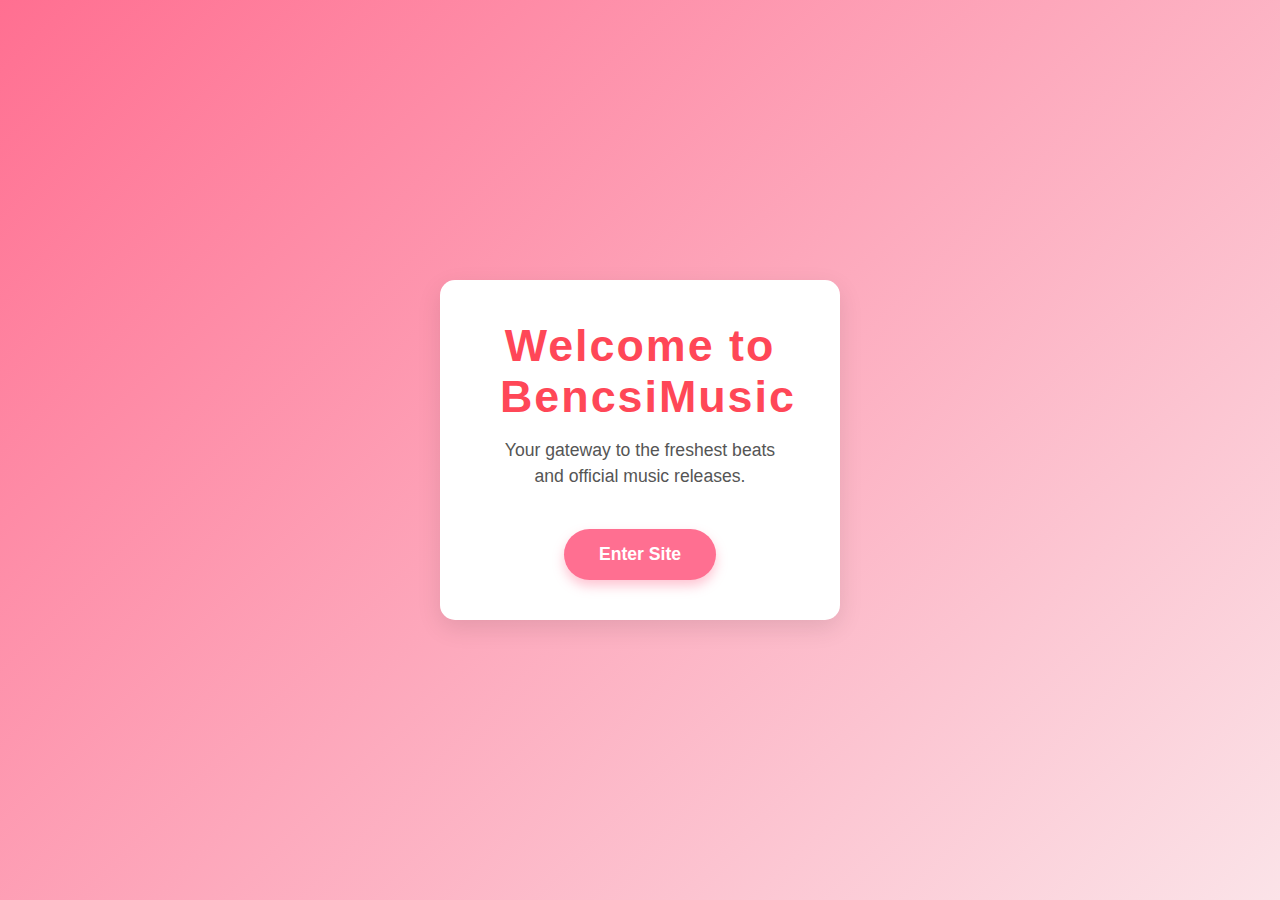
<file: index.html>
<!DOCTYPE html>
<html lang="en">
<head>
  <meta charset="UTF-8" />
  <meta name="viewport" content="width=device-width, initial-scale=1" />
  <title>BencsiMusic - Welcome</title>
  <style>
    /* Reset & base */
    * {
      box-sizing: border-box;
      margin: 0;
      padding: 0;
    }
    body {
      font-family: 'Segoe UI', Tahoma, Geneva, Verdana, sans-serif;
      background: linear-gradient(135deg, #ff6f91 0%, #fbe3e8 100%);
      height: 100vh;
      display: flex;
      align-items: center;
      justify-content: center;
      color: #333;
      text-align: center;
      padding: 20px;
    }
    .container {
      background: white;
      padding: 40px 60px;
      border-radius: 15px;
      box-shadow: 0 8px 25px rgba(0,0,0,0.1);
      max-width: 400px;
      width: 100%;
    }
    h1 {
      font-weight: 900;
      font-size: 2.8rem;
      margin-bottom: 15px;
      color: #ff4757;
      letter-spacing: 2px;
    }
    p {
      font-size: 1.1rem;
      margin-bottom: 40px;
      line-height: 1.5;
      color: #555;
    }
    a.button {
      display: inline-block;
      background-color: #ff6f91;
      color: white;
      padding: 15px 35px;
      border-radius: 50px;
      font-weight: 700;
      font-size: 1.1rem;
      text-decoration: none;
      transition: background-color 0.3s ease;
      box-shadow: 0 6px 12px rgba(255, 111, 145, 0.4);
      user-select: none;
    }
    a.button:hover {
      background-color: #ff4757;
      box-shadow: 0 8px 16px rgba(255, 71, 87, 0.6);
    }
  </style>
</head>
<body>
  <div class="container">
    <h1>Welcome to BencsiMusic</h1>
    <p>Your gateway to the freshest beats and official music releases.</p>
    <a href="/main/Vs%20Codes/Bencsimusic.html" class="button" aria-label="Go to BencsiMusic released music page">Enter Site</a>
  </div>
</body>
</html>
</file>
